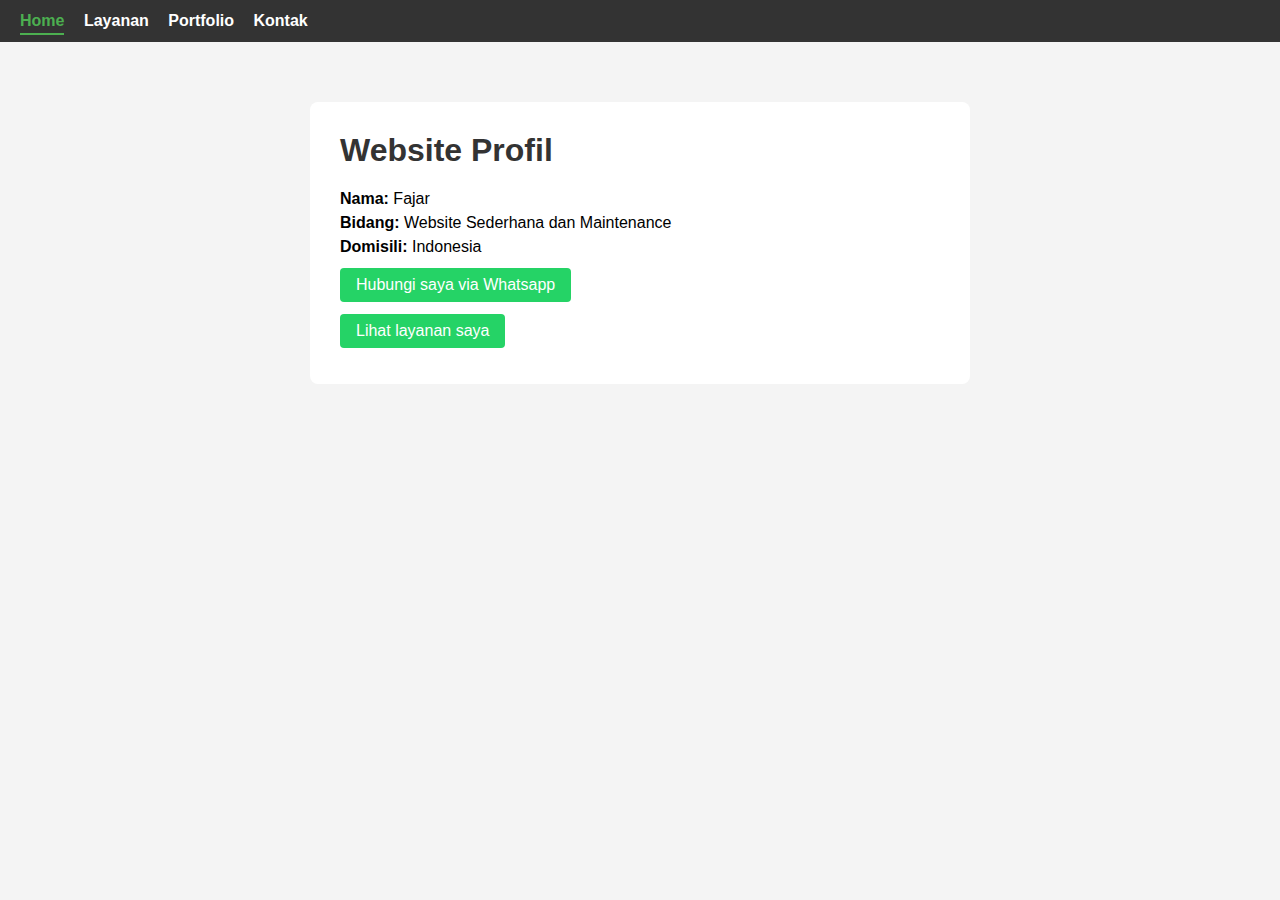
<file: index.html>
<!DOCTYPE html>
<html>
<head>
  <title>Website Profil</title>
  <meta name="viewport" content="width=device-width, initial-scale=1.0">
  <link rel="stylesheet" href="css/style.css">  
</head>


<body>

<div class="navbar">
  <a href="index.html" class="active">Home</a>
  <a href="layanan.html">Layanan</a>
  <a href="portfolio.html">Portfolio</a>
  <a href="kontak.html">Kontak</a>
</div>

<div class="container">
  <h1>Website Profil</h1>
  <p><strong>Nama:</strong> Fajar</p>
  <p><strong>Bidang:</strong> Website Sederhana dan Maintenance</p>
  <p><strong>Domisili:</strong> Indonesia</p>
  <p><a class="btn" href="https://wa.me/62816388384">Hubungi saya via Whatsapp</a></p>
  <p><a class="btn" href="layanan.html">Lihat layanan saya</a></p>
</div>

<script src="js/script.js"></script>

</body>
</html>
</file>
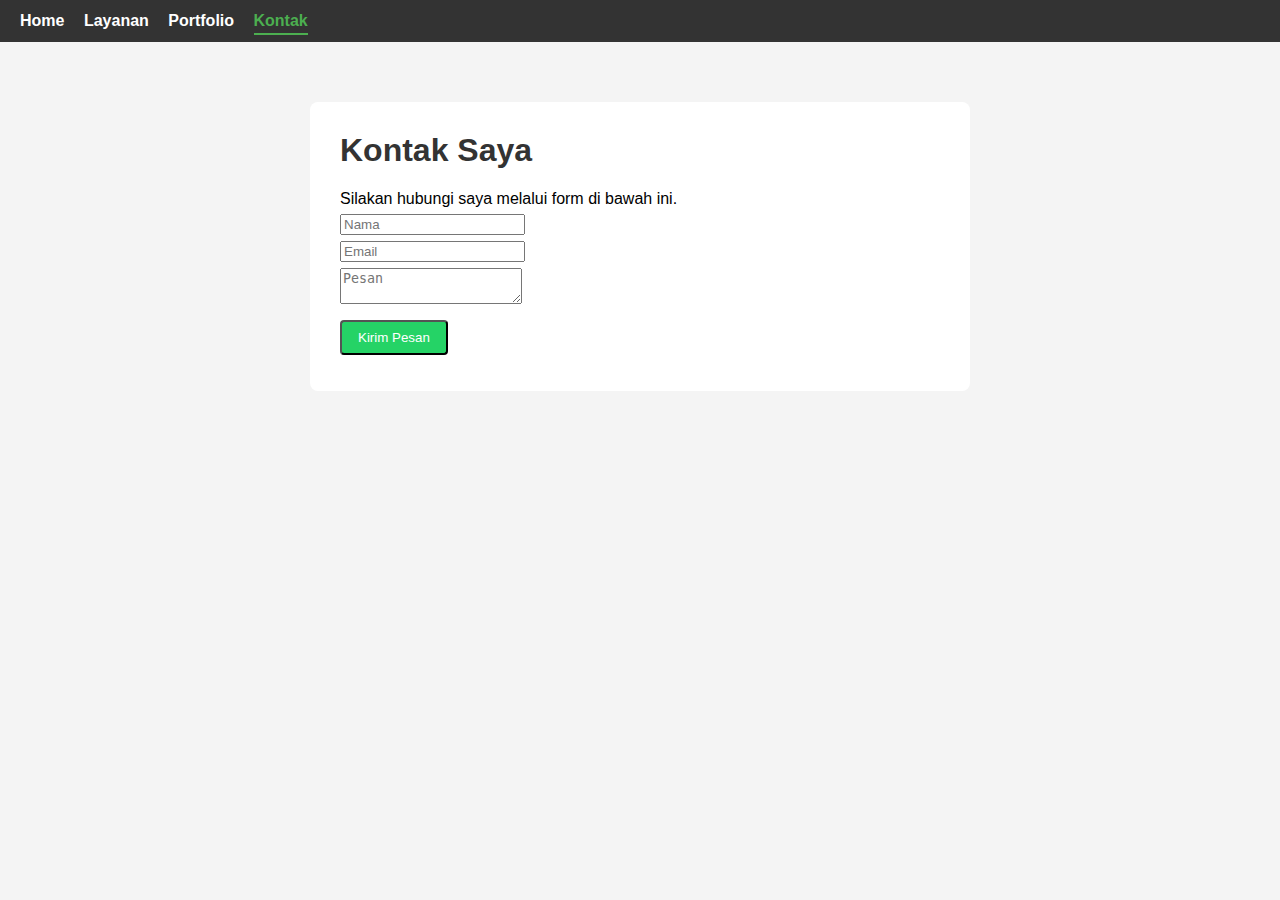
<file: kontak.html>
<!DOCTYPE html>
<html>
<head>
  <title>Kontak</title>
  <meta name="viewport" content="width=device-width, initial-scale=1.0">
  <link rel="stylesheet" href="css/style.css">
</head>

<body>
<div class="navbar">
  <a href="index.html">Home</a>
  <a href="layanan.html">Layanan</a>
  <a href="portfolio.html">Portfolio</a>
  <a href="kontak.html" class="active">Kontak</a>
</div>

<div class="container">
  <h1>Kontak Saya</h1>
  <p>Silakan hubungi saya melalui form di bawah ini.</p>
  <form action="https://formsubmit.co/fajar.mreza+form@gmail.com" method="POST">
  <p><input type="text" name="nama" placeholder="Nama" required minlength="3"></p>
  <p><input type="email" name="email" placeholder="Email" required></p>
  <p><textarea name="pesan" placeholder="Pesan" required minlength="10"></textarea></p>
  <input type="hidden" name="_captcha" value="false">
  <input type="hidden" name="_subject" value="Pesan dari Website">
  <input type="hidden" name="_template" value="table">
  <p><button type="submit" class="btn">Kirim Pesan</button></p>
  </form>
</div>


<script src="js/script.js"></script>
</body>
</html>
</file>
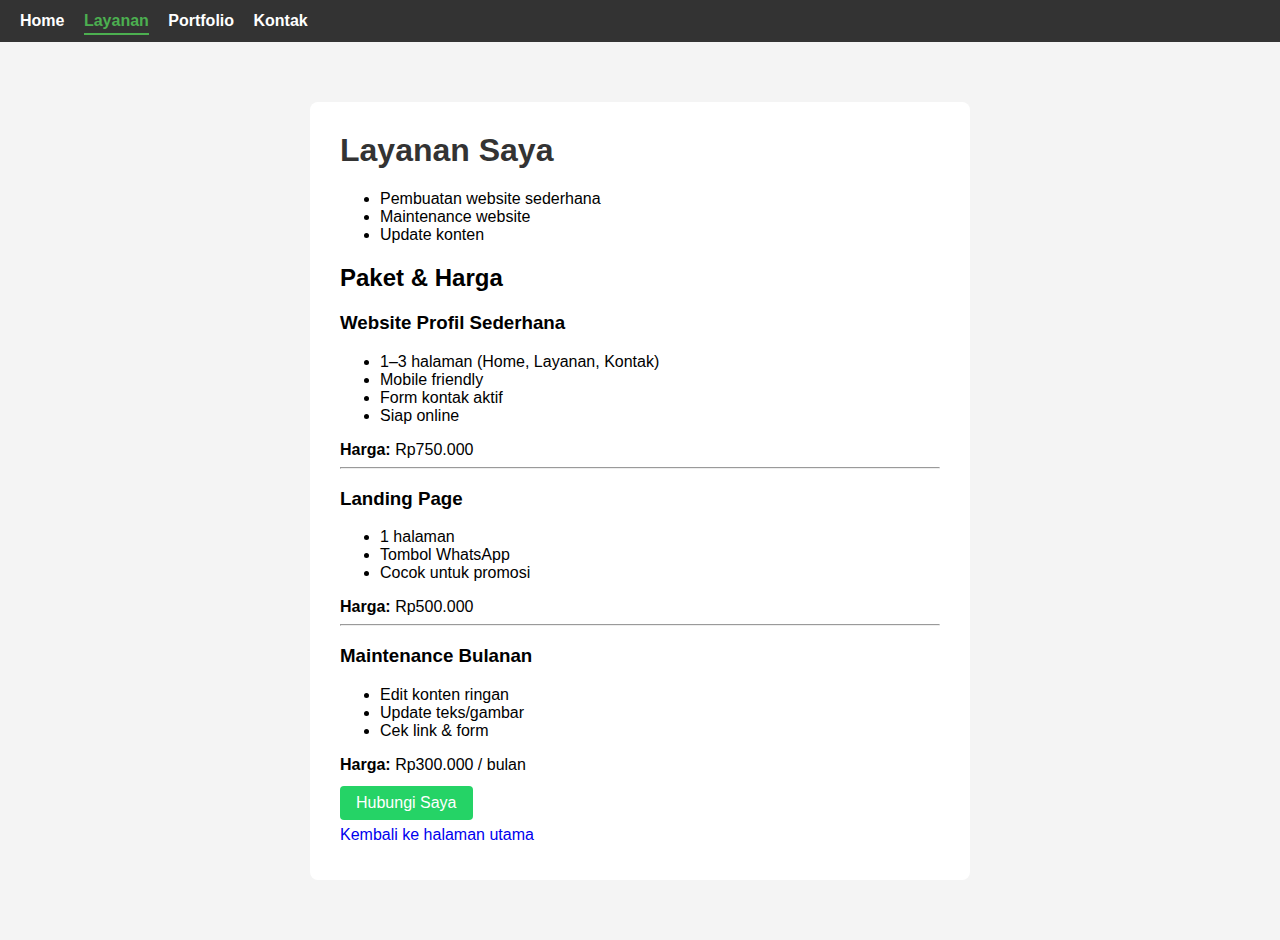
<file: layanan.html>
<!DOCTYPE html>
<html>
<head>
  <title>Layanan</title>
  <meta name="viewport" content="width=device-width, initial-scale=1.0">
  <link rel="stylesheet" href="css/style.css">
</head>

<body>
<div class="navbar">
  <a href="index.html">Home</a>
  <a href="layanan.html" class="active">Layanan</a>
  <a href="portfolio.html">Portfolio</a>
  <a href="kontak.html">Kontak</a>
</div>

<div class="container">
  <h1>Layanan Saya</h1>
  <ul> <li>Pembuatan website sederhana</li>
       <li>Maintenance website</li>
       <li>Update konten</li>
  </ul>

  <h2>Paket & Harga</h2>

  <h3>Website Profil Sederhana</h3>
  <ul>
  <li>1–3 halaman (Home, Layanan, Kontak)</li>
  <li>Mobile friendly</li>
  <li>Form kontak aktif</li>
  <li>Siap online</li>
  </ul>
  <p><strong>Harga:</strong> Rp750.000</p>

  <hr>
  <h3>Landing Page</h3>
  <ul>
  <li>1 halaman</li>
  <li>Tombol WhatsApp</li>
  <li>Cocok untuk promosi</li>
  </ul>
  <p><strong>Harga:</strong> Rp500.000</p>

  <hr>
  <h3>Maintenance Bulanan</h3>
  <ul>
  <li>Edit konten ringan</li>
  <li>Update teks/gambar</li>
  <li>Cek link & form</li>
  </ul>
  <p><strong>Harga:</strong> Rp300.000 / bulan</p>

  <p><a class="btn" href="kontak.html">Hubungi Saya</a></p>
  <p><a href="index.html">Kembali ke halaman utama</a></p>

</div>


<script src="js/script.js"></script>
</body>
</html>
</file>
<file: css/style.css>
/* GLOBAL */
        body { 
            font-family: Arial, sans-serif;
            background-color: #f4f4f4;
            margin: 0;
            padding: 0;
        }

/* LAYOUT */
        .container {
            background-color: white;
            max-width: 600px;
            margin: 60px auto;
            padding: 30px;
            border-radius: 8px;
        }

 /* TEXT */       
        h1 {
            margin-top: 0;
            color: #333;
        }

        p {
            margin: 6px 0;
        }

/* LINK & BUTTON */
        a {
            text-decoration: none;
        }

        .btn {
            display: inline-block;
            padding: 8px 16px;
            background-color: #25D366;
            color: white;
            border-radius: 4px;
            margin-top: 6px;
        }

        .btn:hover {
            opacity: 0.9;
        }

/* RESPONSIVE */
        @media (max-width: 600px) {
        .container {
        margin: 20px;
        padding: 20px;
        }

        h1 {
        font-size: 22px;
        }

        body {
        font-size: 14px;
        }
        }

/* NAVBAR */
        .navbar {
         background-color: #333;
        padding: 12px 20px;
        }

        .navbar a {
        color: white;
        text-decoration: none;
        margin-right: 15px;
        font-weight: bold;
        }

        .navbar a:hover {
        text-decoration: underline;
        }

        .navbar a.active {
        color: #4CAF50;
        border-bottom: 2px solid #4CAF50;
        padding-bottom: 4px;
        }
</file>
